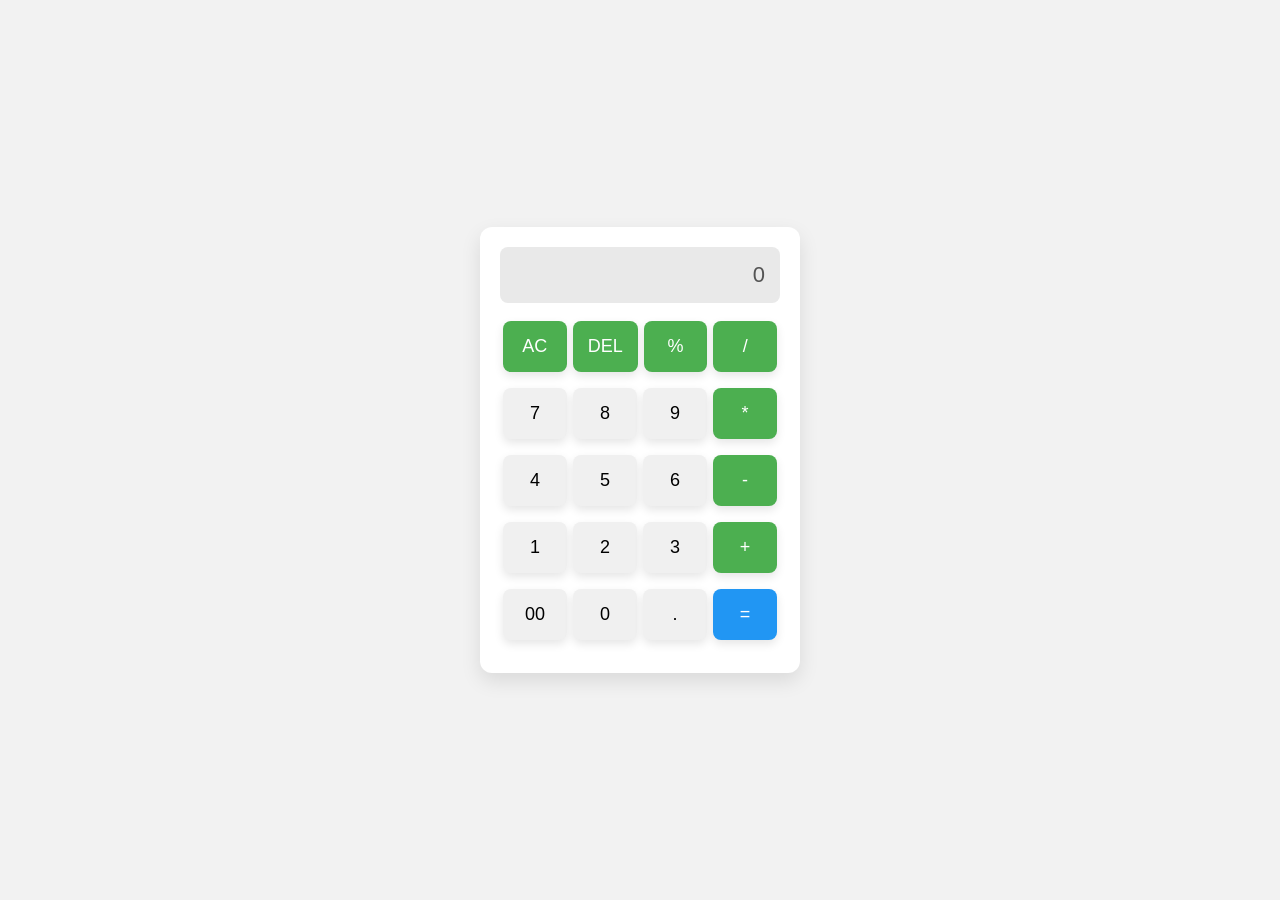
<file: index.html>
<!DOCTYPE html>
<html lang="en">
<head>
    <meta charset="UTF-8">
    <meta name="viewport" content="width=device-width, initial-scale=1.0">
    <title>Web Calculator</title>
    <link rel="stylesheet" href="test.css"></link>
</head>
<body>
    <div class="calculator">
        <div class="display">
            <input type="text" id="inputBox" value="0" placeholder="0" disabled>
        </div>
        <div class="row">
            <button type="button" class="opr">AC</button>
            <button type="button" class="opr">DEL</button>
            <button type="button" class="opr">%</button>
            <button type="button" class="opr">/</button>
        </div>
        <div class="row">
            <button type="button">7</button>
            <button type="button">8</button>
            <button type="button">9</button>
            <button type="button" class="opr">*</button>
        </div>
        <div class="row">
            <button type="button">4</button>
            <button type="button">5</button>
            <button type="button">6</button>
            <button type="button" class="opr">-</button>
        </div>
        <div class="row">
            <button type="button">1</button>
            <button type="button">2</button>
            <button type="button">3</button>
            <button type="button" class="opr">+</button>
        </div>
        <div class="row">
            <button type="button">00</button>
            <button type="button">0</button>
            <button type="button">.</button>
            <button type="button" id="eq">=</button>
        </div>
    </div>
    <script src="test.js"></script>
</body>
</html>
</file>
<file: test.css>
body {
    background: #f2f2f2;
    display: flex;
    justify-content: center;
    align-items: center;
    height: 100vh;
    margin: 0;
    font-family: Arial, sans-serif;
}

.calculator {
    background: #ffffff;
    padding: 20px;
    border-radius: 12px;
    box-shadow: 0 8px 20px rgba(0, 0, 0, 0.1);
    width: 280px;
}

.display {
    margin-bottom: 15px;
}

#inputBox {
    width: 100%;
    padding: 15px;
    font-size: 22px;
    border: none;
    border-radius: 8px;
    background: #e9e9e9;
    text-align: right;
    box-sizing: border-box;
}

.row {
    display: flex;
    justify-content: space-between;
    margin-bottom: 10px;
}

button {
    flex: 1;
    padding: 15px;
    margin: 3px;
    font-size: 18px;
    border: none;
    border-radius: 8px;
    background: #f0f0f0;
    cursor: pointer;
    transition: background 0.3s ease;
    box-shadow: 0 4px 10px rgba(0, 0, 0, 0.1);
}

button:hover {
    background: #dcdcdc;
}

.opr {
    background: #4caf50;
    color: white;
    box-shadow: 0 4px 10px rgba(0, 0, 0, 0.1);
}

.opr:hover {
    background: #45a049;
}

#eq {
    background: #2196f3;
    color: white;
    box-shadow: 0 4px 10px rgba(0, 0, 0, 0.1);
}

#eq:hover {
    background: #1e88e5;
}
</file>
